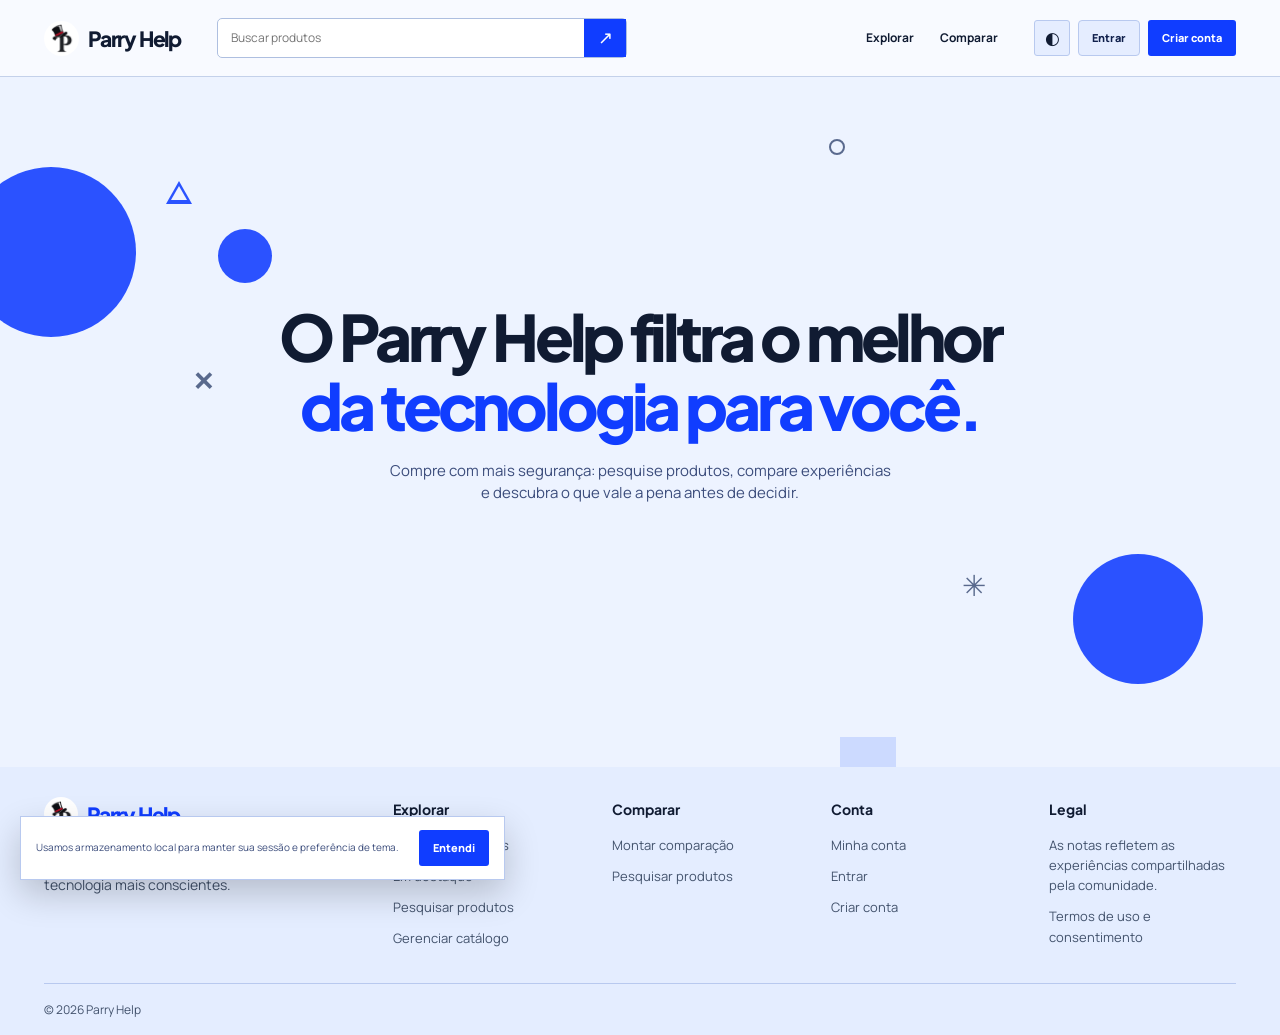
<file: frontend/index.html>
<!doctype html>
<html lang="pt-BR">
  <head>
    <meta charset="utf-8" />
    <meta name="viewport" content="width=device-width,initial-scale=1" />
    <meta name="theme-color" content="#071a43" />
    <meta
      name="description"
      content="Parry Help reúne avaliações reais para ajudar você a escolher tecnologia com mais clareza."
    />
    <title>Parry Help — tecnologia com contexto</title>
    <link rel="icon" href="assets/logo.png" type="image/png" />
    <link rel="stylesheet" href="css/site.css?v=css-modules-1" />
  </head>
  <body data-page="home">
    <div data-site-header></div>
    <main>
      <section class="home-hero wrap">
        <div class="hero-copy">
          <h1>
            O Parry Help filtra o melhor
            <span>da tecnologia para você.</span>
          </h1>
          <p class="lead">
            Compre com mais segurança: pesquise produtos, compare experiências e
            descubra o que vale a pena antes de decidir.
          </p>
        </div>
        <div class="hero-art" aria-hidden="true">
          <span class="geo geo-disc geo-disc-left"></span>
          <span class="geo geo-disc geo-disc-small"></span>
          <span class="geo geo-disc geo-disc-bottom"></span>
          <span class="geo geo-ring"></span>
          <span class="geo geo-triangle"></span>
          <span class="geo geo-cross geo-cross-two">×</span>
          <span class="geo geo-star">✳</span>
          <span class="geo geo-square"></span>
        </div>
      </section>
    </main>
    <footer class="site-footer">
      <div class="footer-main wrap">
        <div class="footer-brand-column">
          <a
            class="brand"
            href="index.html"
            aria-label="Parry Help, página inicial"
          >
            <img src="assets/logo.png" alt="" />
            <span>Parry Help</span>
          </a>
          <p>Experiências reais para escolhas de tecnologia mais conscientes.</p>
        </div>
        <div class="footer-nav-column">
          <h2>Explorar</h2>
          <a href="catalogo.html">Todos os produtos</a>
          <a href="catalogo.html">Em destaque</a>
          <a href="catalogo.html">Pesquisar produtos</a>
          <a href="gerenciar.html">Gerenciar catálogo</a>
        </div>
        <div class="footer-nav-column">
          <h2>Comparar</h2>
          <a href="comparar.html">Montar comparação</a>
          <a href="catalogo.html">Pesquisar produtos</a>
        </div>
        <div class="footer-nav-column">
          <h2>Conta</h2>
          <a href="conta.html">Minha conta</a>
          <button type="button" data-open-auth data-auth-mode="login">
            Entrar
          </button>
          <button type="button" data-open-auth data-auth-mode="register">
            Criar conta
          </button>
        </div>
        <div class="footer-nav-column">
          <h2>Legal</h2>
          <p>As notas refletem as experiências compartilhadas pela comunidade.</p>
        </div>
      </div>
      <div class="footer-bottom wrap">
        <span>© <span data-year></span> Parry Help</span>
      </div>
    </footer>
    <div data-global-ui></div>
    <script type="module" src="js/common.js?v=parry-help-1"></script>
  </body>
</html>
</file>
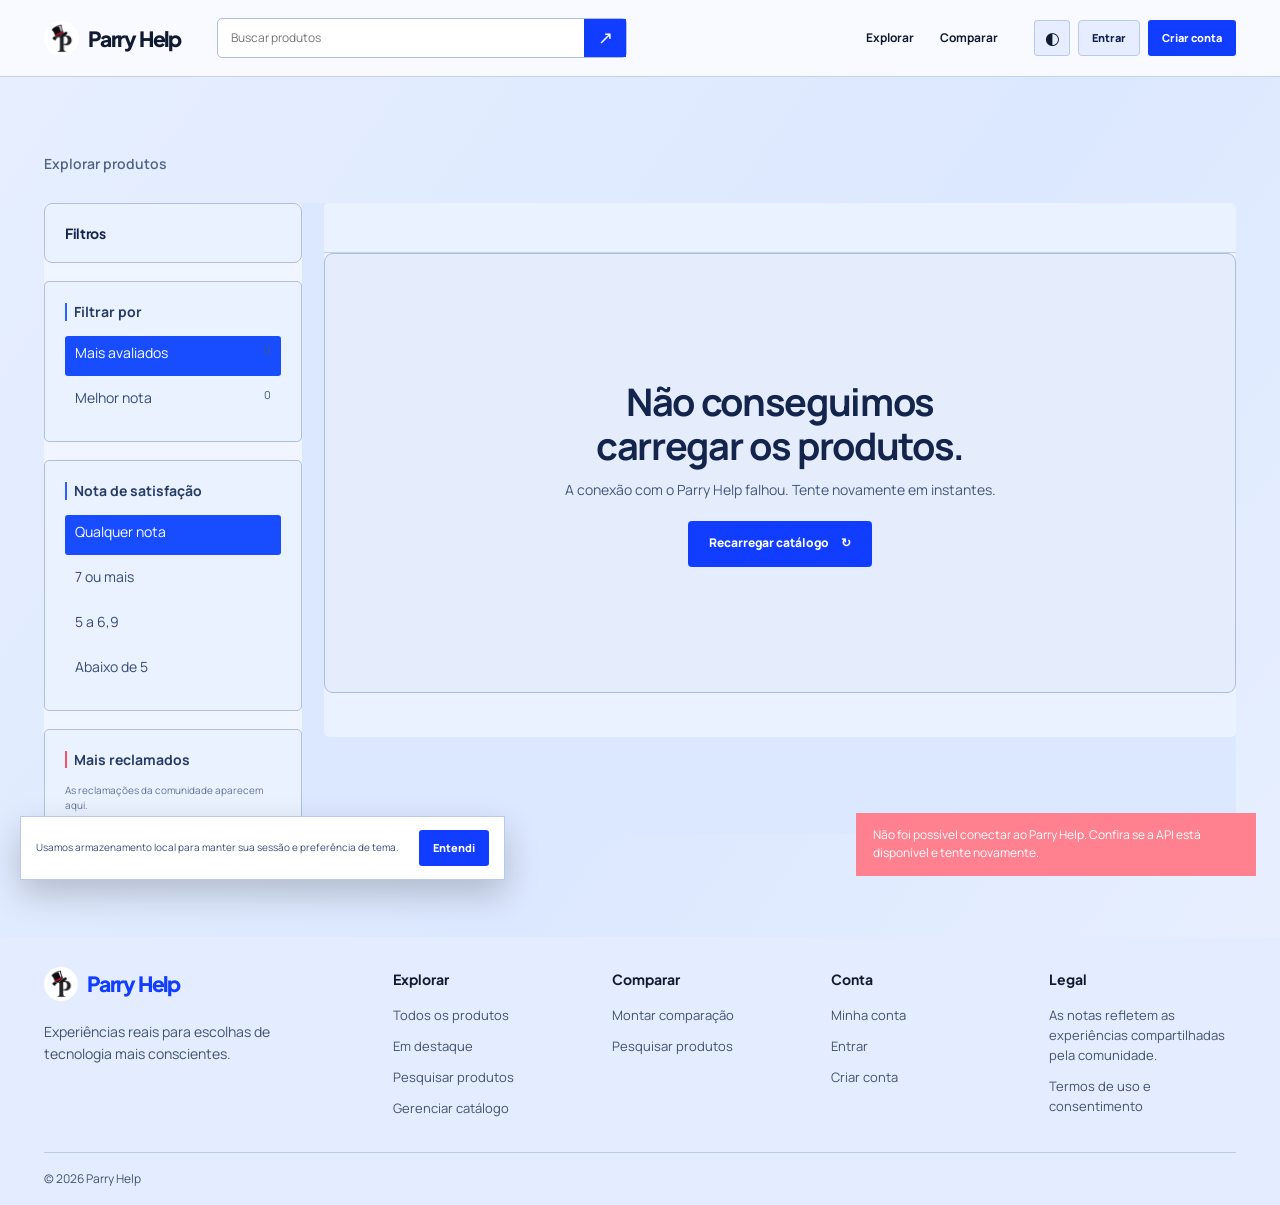
<file: frontend/catalogo.html>
<!doctype html>
<html lang="pt-BR">
  <head>
    <meta charset="utf-8" />
    <meta name="viewport" content="width=device-width,initial-scale=1" />
    <meta
      name="description"
      content="Pesquise e compare produtos de tecnologia avaliados pela comunidade."
    />
    <title>Explorar produtos — Parry Help</title>
    <link rel="icon" href="assets/logo.png" type="image/png" />
    <link rel="stylesheet" href="css/site.css?v=css-modules-1" />
  </head>
  <body data-page="catalog">
    <div data-site-header></div>
    <main class="wrap page-main catalog-main">
      <header class="page-intro">
        <p class="eyebrow">Explorar produtos</p>
        <h1>Catálogo de produtos avaliados pela comunidade</h1>
      </header>
      <div class="catalog-layout">
        <button class="catalog-filter-toggle" type="button" data-filter-toggle aria-expanded="false" aria-controls="catalog-filters">
          Filtrar produtos <span aria-hidden="true">☷</span>
        </button>
        <div class="catalog-filter-backdrop" data-filter-backdrop></div>
        <aside class="filter-rail" id="catalog-filters" aria-label="Filtros do catálogo">
          <div class="filter-head">
            <h2>Filtros</h2>
            <div class="filter-head-actions">
              <button class="clear-action" type="button" data-clear-filters hidden>
                <span aria-hidden="true">×</span>
                <span>Limpar</span>
              </button>
              <button class="filter-close" type="button" data-filter-close aria-label="Fechar filtros">×</button>
            </div>
          </div>
          <section class="filter-group ranking-group">
            <h3>Filtrar por</h3>
            <ul data-ranking-filters>
              <li class="skeleton-line"></li>
              <li class="skeleton-line"></li>
            </ul>
          </section>
          <section class="filter-group rating-group">
            <h3>Nota de satisfação</h3>
            <ul data-rating-filters></ul>
          </section>
          <section class="filter-group top-products-group">
            <h3 class="complaints-heading">Mais reclamados</h3>
            <ol class="top-products-list" data-top-products>
              <li class="skeleton-line"></li>
              <li class="skeleton-line"></li>
            </ol>
          </section>
        </aside>
        <section class="catalog-results" aria-live="polite">
          <div class="results-top">
            <p data-results-count>Carregando catálogo…</p>
            <p data-search-status></p>
          </div>
          <div class="product-list" data-product-list>
            <div class="skeleton-row"></div>
            <div class="skeleton-row"></div>
            <div class="skeleton-row"></div>
          </div>
          <nav class="pagination" aria-label="Paginação" data-pagination></nav>
        </section>
      </div>
    </main>
    <footer class="site-footer">
      <div class="footer-main wrap">
        <div class="footer-brand-column">
          <a class="brand" href="index.html" aria-label="Parry Help, página inicial">
            <img src="assets/logo.png" alt="" />
            <span>Parry Help</span>
          </a>
          <p>Experiências reais para escolhas de tecnologia mais conscientes.</p>
        </div>
        <div class="footer-nav-column">
          <h2>Explorar</h2>
          <a href="catalogo.html">Todos os produtos</a>
          <a href="catalogo.html">Em destaque</a>
          <a href="catalogo.html">Pesquisar produtos</a>
          <a href="gerenciar.html">Gerenciar catálogo</a>
        </div>
        <div class="footer-nav-column">
          <h2>Comparar</h2>
          <a href="comparar.html">Montar comparação</a>
          <a href="catalogo.html">Pesquisar produtos</a>
        </div>
        <div class="footer-nav-column">
          <h2>Conta</h2>
          <a href="conta.html">Minha conta</a>
          <button type="button" data-open-auth data-auth-mode="login">Entrar</button>
          <button type="button" data-open-auth data-auth-mode="register">Criar conta</button>
        </div>
        <div class="footer-nav-column">
          <h2>Legal</h2>
          <p>As notas refletem as experiências compartilhadas pela comunidade.</p>
        </div>
      </div>
      <div class="footer-bottom wrap">
        <span>© <span data-year></span> Parry Help</span>
      </div>
    </footer>
    <div data-global-ui></div>
    <script type="module" src="js/common.js?v=parry-help-1"></script>
    <script type="module" src="js/catalog.js?v=parry-help-1"></script>
  </body>
</html>
</file>
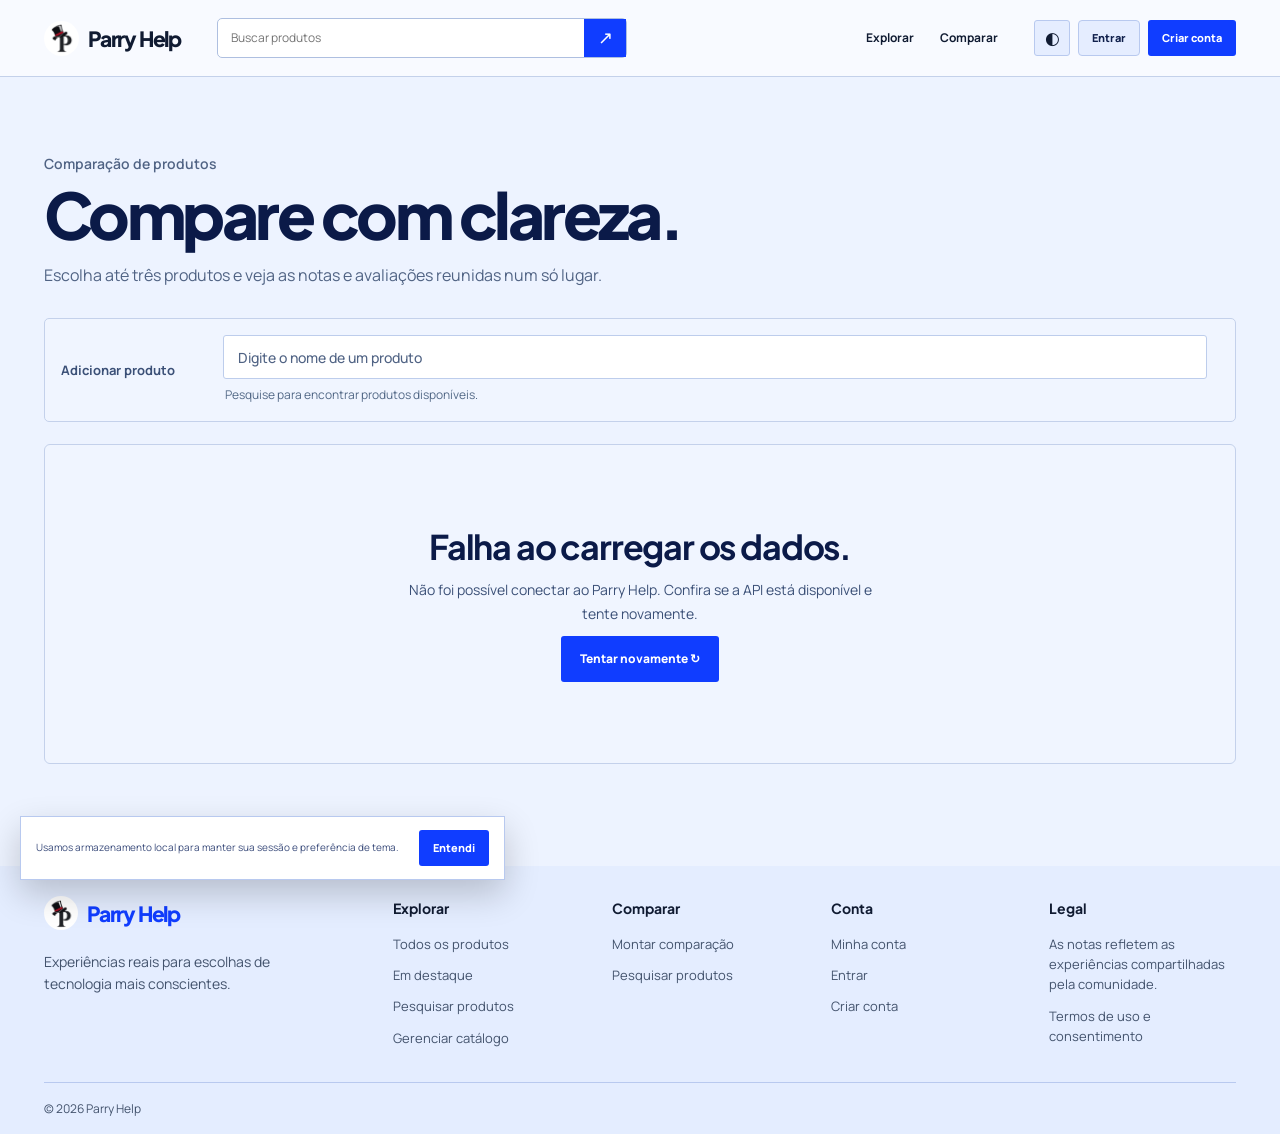
<file: frontend/comparar.html>
<!doctype html>
<html lang="pt-BR">
  <head>
    <meta charset="utf-8" />
    <meta name="viewport" content="width=device-width,initial-scale=1" />
    <meta
      name="description"
      content="Compare lado a lado produtos avaliados pela comunidade Parry Help."
    />
    <title>Comparar produtos — Parry Help</title>
    <link rel="icon" href="assets/logo.png" type="image/png" />
    <link rel="stylesheet" href="css/site.css?v=css-modules-1" />
  </head>
  <body data-page="compare">
    <div data-site-header></div>
    <main class="wrap page-main">
      <header class="page-intro">
        <p class="eyebrow">Comparação de produtos</p>
        <h1>Compare com clareza.</h1>
        <p>
          Escolha até três produtos e veja as notas e avaliações reunidas num só
          lugar.
        </p>
      </header>
      <div class="compare-controls">
        <label for="compare-search">Adicionar produto</label>
        <div class="compare-search">
          <input id="compare-search" type="search" role="combobox" aria-autocomplete="list" aria-expanded="false" aria-controls="compare-product-options" placeholder="Digite o nome de um produto" autocomplete="off" />
          <div class="compare-search-options" id="compare-product-options" role="listbox" hidden></div>
          <p class="compare-search-hint" data-compare-search-hint>Pesquise para encontrar produtos disponíveis.</p>
        </div>
        <button class="clear-action" type="button" data-clear-compare hidden>
          <span aria-hidden="true">×</span>
          <span>Limpar comparação</span>
        </button>
      </div>
      <div data-compare-content>
        <div class="empty-state">
          <h2>Sua comparação começa aqui.</h2>
          <p>
            Adicione produtos para conferir nota, categoria e volume de
            avaliações lado a lado.
          </p>
        </div>
      </div>
    </main>
    <footer class="site-footer">
      <div class="footer-main wrap">
        <div class="footer-brand-column">
          <a class="brand" href="index.html" aria-label="Parry Help, página inicial">
            <img src="assets/logo.png" alt="" />
            <span>Parry Help</span>
          </a>
          <p>Experiências reais para escolhas de tecnologia mais conscientes.</p>
        </div>
        <div class="footer-nav-column">
          <h2>Explorar</h2>
          <a href="catalogo.html">Todos os produtos</a>
          <a href="catalogo.html">Em destaque</a>
          <a href="catalogo.html">Pesquisar produtos</a>
          <a href="gerenciar.html">Gerenciar catálogo</a>
        </div>
        <div class="footer-nav-column">
          <h2>Comparar</h2>
          <a href="comparar.html">Montar comparação</a>
          <a href="catalogo.html">Pesquisar produtos</a>
        </div>
        <div class="footer-nav-column">
          <h2>Conta</h2>
          <a href="conta.html">Minha conta</a>
          <button type="button" data-open-auth data-auth-mode="login">Entrar</button>
          <button type="button" data-open-auth data-auth-mode="register">Criar conta</button>
        </div>
        <div class="footer-nav-column">
          <h2>Legal</h2>
          <p>As notas refletem as experiências compartilhadas pela comunidade.</p>
        </div>
      </div>
      <div class="footer-bottom wrap">
        <span>© <span data-year></span> Parry Help</span>
      </div>
    </footer>
    <div data-global-ui></div>
    <script type="module" src="js/common.js?v=parry-help-1"></script>
    <script type="module" src="js/compare.js?v=parry-help-1"></script>
  </body>
</html>
</file>
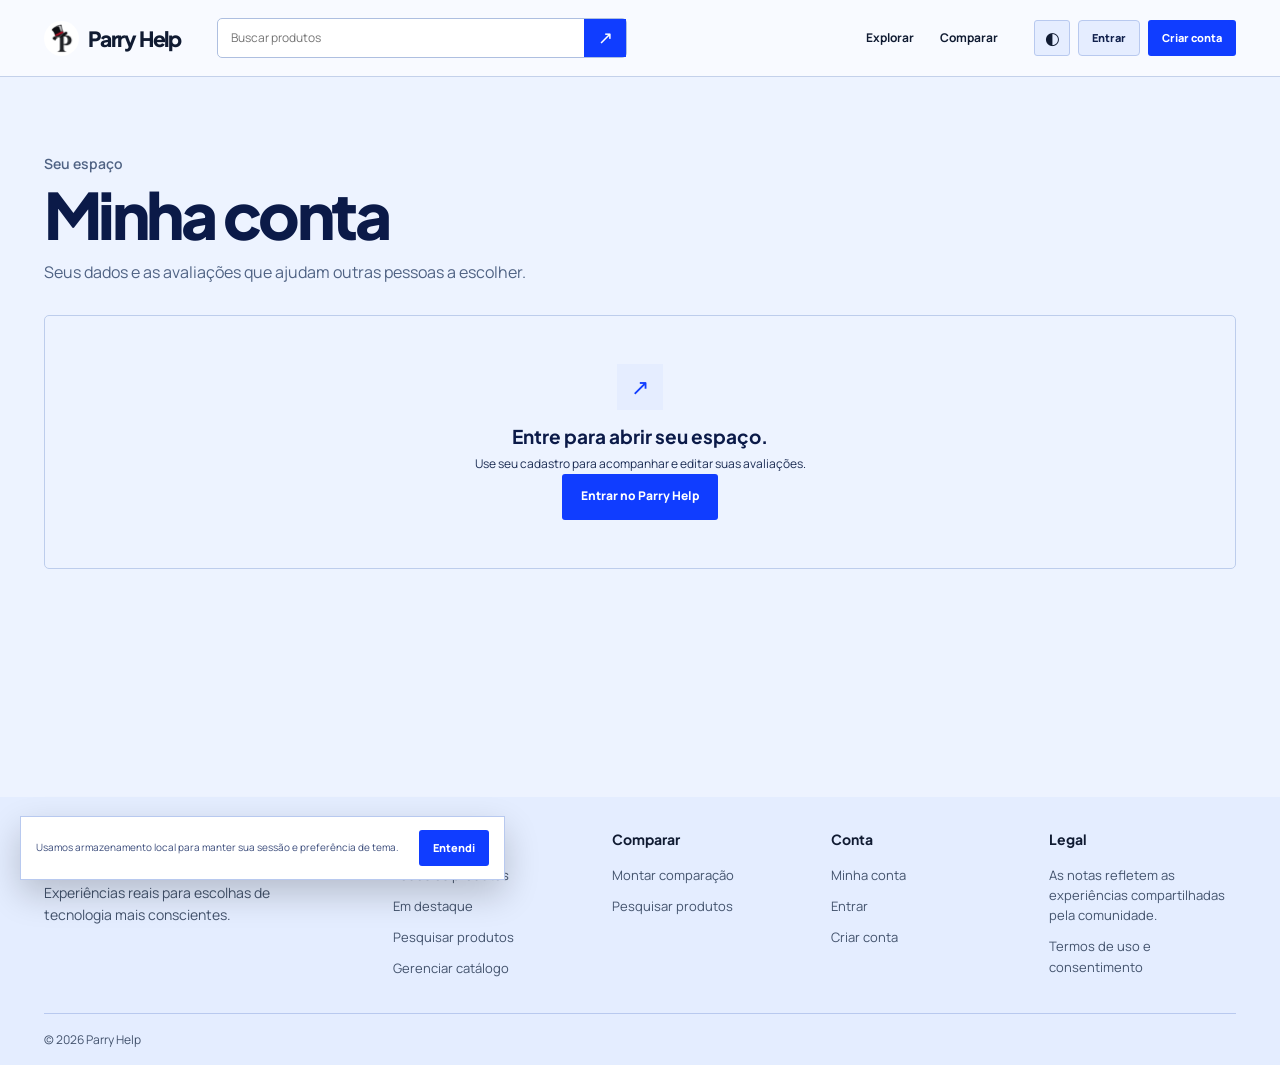
<file: frontend/conta.html>
<!doctype html>
<html lang="pt-BR">
  <head>
    <meta charset="utf-8" />
    <meta name="viewport" content="width=device-width,initial-scale=1" />
    <meta
      name="description"
      content="Gerencie sua conta e acompanhe suas avaliações no Parry Help."
    />
    <title>Minha conta — Parry Help</title>
    <link rel="icon" href="assets/logo.png" type="image/png" />
    <link rel="stylesheet" href="css/site.css?v=css-modules-1" />
  </head>
  <body data-page="account">
    <div data-site-header></div>
    <main class="wrap page-main account-page">
      <header class="page-intro">
        <p class="eyebrow">Seu espaço</p>
        <h1>Minha conta</h1>
        <p>Seus dados e as avaliações que ajudam outras pessoas a escolher.</p>
      </header>
      <div data-account-content>
        <div class="skeleton-row"></div>
      </div>
    </main>
    <footer class="site-footer">
      <div class="footer-main wrap">
        <div class="footer-brand-column">
          <a class="brand" href="index.html" aria-label="Parry Help, página inicial">
            <img src="assets/logo.png" alt="" />
            <span>Parry Help</span>
          </a>
          <p>Experiências reais para escolhas de tecnologia mais conscientes.</p>
        </div>
        <div class="footer-nav-column">
          <h2>Explorar</h2>
          <a href="catalogo.html">Todos os produtos</a>
          <a href="catalogo.html">Em destaque</a>
          <a href="catalogo.html">Pesquisar produtos</a>
          <a href="gerenciar.html">Gerenciar catálogo</a>
        </div>
        <div class="footer-nav-column">
          <h2>Comparar</h2>
          <a href="comparar.html">Montar comparação</a>
          <a href="catalogo.html">Pesquisar produtos</a>
        </div>
        <div class="footer-nav-column">
          <h2>Conta</h2>
          <a href="conta.html">Minha conta</a>
          <button type="button" data-open-auth data-auth-mode="login">Entrar</button>
          <button type="button" data-open-auth data-auth-mode="register">Criar conta</button>
        </div>
        <div class="footer-nav-column">
          <h2>Legal</h2>
          <p>As notas refletem as experiências compartilhadas pela comunidade.</p>
        </div>
      </div>
      <div class="footer-bottom wrap">
        <span>© <span data-year></span> Parry Help</span>
      </div>
    </footer>
    <div data-global-ui></div>
    <script type="module" src="js/common.js?v=parry-help-1"></script>
    <script type="module" src="js/account.js?v=parry-help-1"></script>
  </body>
</html>
</file>
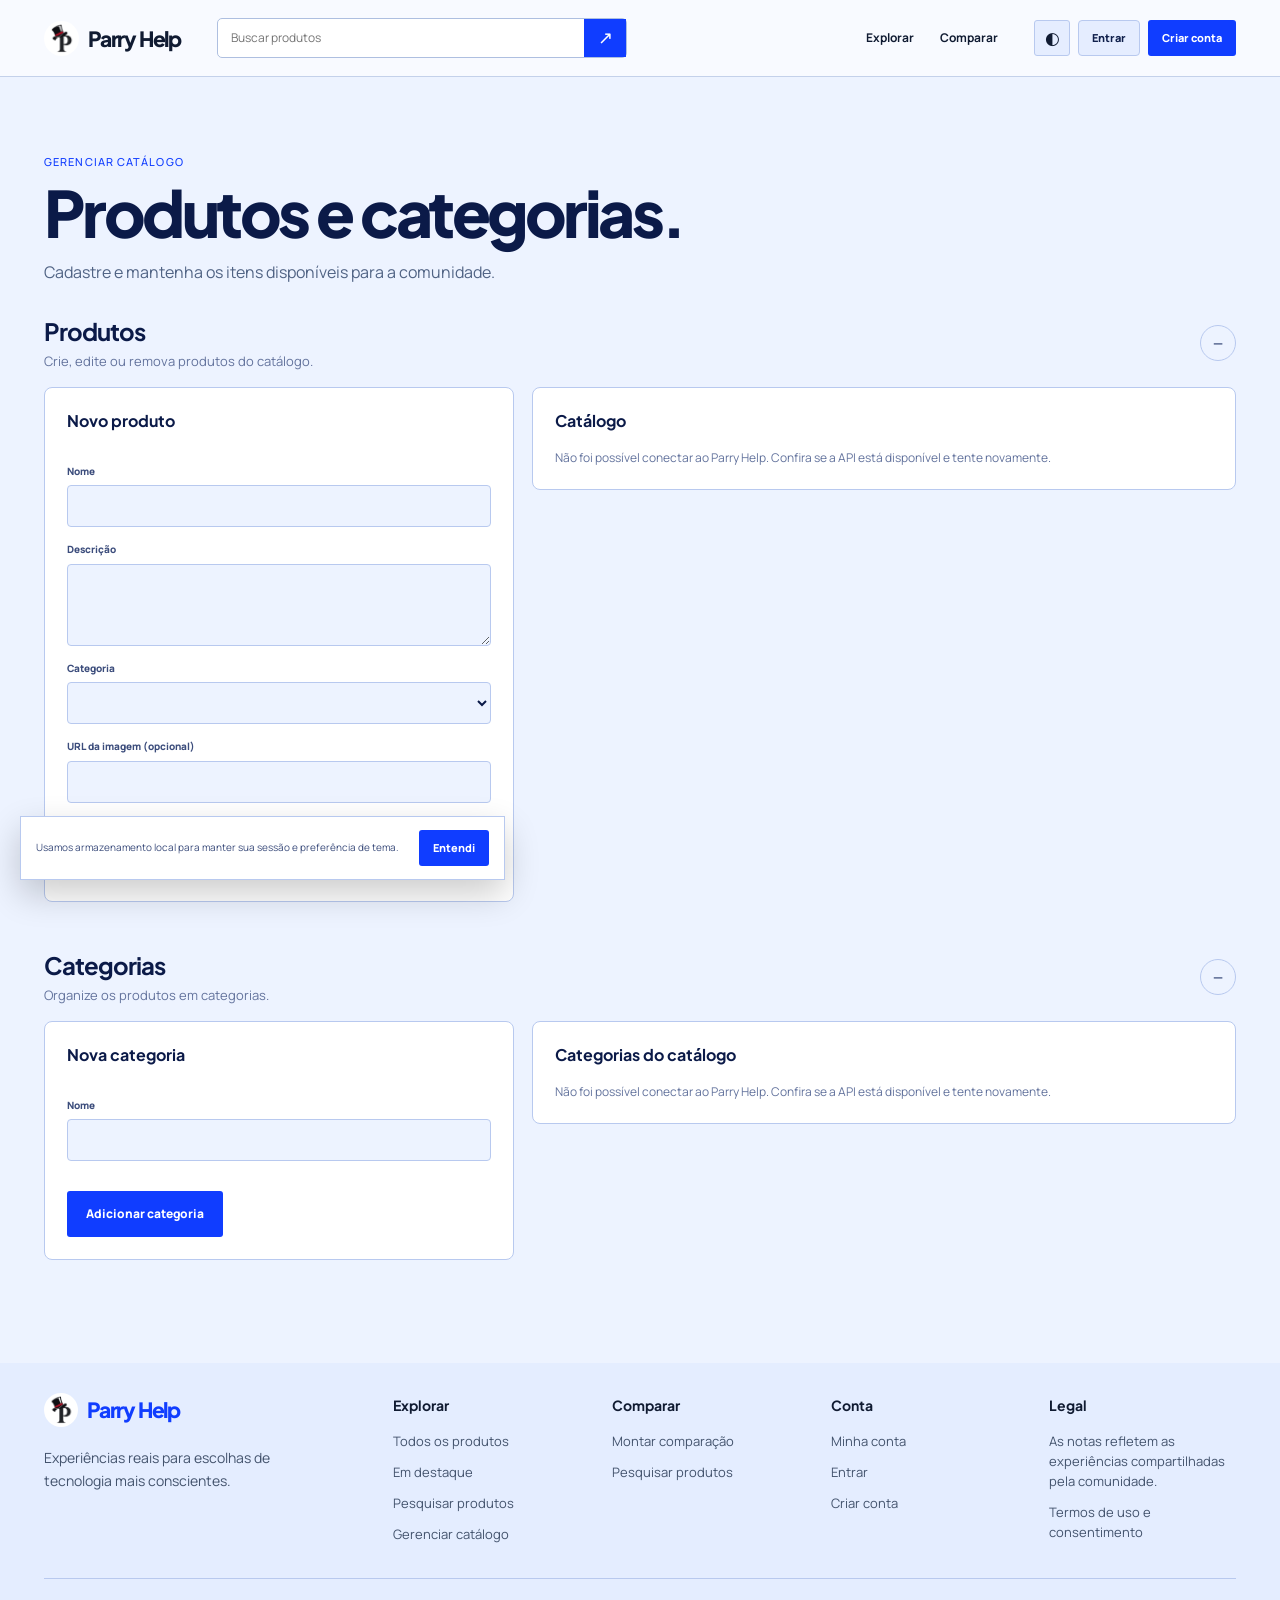
<file: frontend/gerenciar.html>
<!doctype html>
<html lang="pt-BR">
  <head>
    <meta charset="utf-8" />
    <meta name="viewport" content="width=device-width,initial-scale=1" />
    <meta name="description" content="Gerencie os produtos e categorias do catálogo Parry Help." />
    <title>Gerenciar catálogo — Parry Help</title>
    <link rel="icon" href="assets/logo.png" type="image/png" />
    <link rel="stylesheet" href="css/site.css?v=css-modules-1" />
  </head>
  <body data-page="manage">
    <div data-site-header></div>
    <main class="wrap page-main manage-main">
      <header class="page-intro">
        <p class="eyebrow">Gerenciar catálogo</p>
        <h1>Produtos e categorias.</h1>
        <p>Cadastre e mantenha os itens disponíveis para a comunidade.</p>
      </header>

      <section class="manage-section" aria-labelledby="products-title">
        <div class="manage-section-heading">
          <div>
            <h2 id="products-title">Produtos</h2>
            <p>Crie, edite ou remova produtos do catálogo.</p>
          </div>
          <span class="manage-count" data-products-count>—</span>
        </div>
        <div class="manage-grid">
          <form class="manage-panel manage-form" data-product-form>
            <h3 data-product-form-title>Novo produto</h3>
            <input type="hidden" name="id" />
            <div class="field-wrap">
              <label for="manage-product-name">Nome</label>
              <input id="manage-product-name" name="nome" maxlength="100" required />
            </div>
            <div class="field-wrap">
              <label for="manage-product-description">Descrição</label>
              <textarea id="manage-product-description" name="descricao" maxlength="120" required></textarea>
            </div>
            <div class="field-wrap">
              <label for="manage-product-category">Categoria</label>
              <select id="manage-product-category" name="categoria_id" required></select>
            </div>
            <div class="field-wrap">
              <label for="manage-product-image">URL da imagem (opcional)</label>
              <input id="manage-product-image" name="imagem_url" type="url" maxlength="500" />
            </div>
            <p class="form-error" data-product-error role="alert"></p>
            <div class="manage-actions">
              <button class="button button-primary" type="submit" data-product-submit>Adicionar produto</button>
              <button class="button button-quiet" type="button" data-product-cancel hidden>Cancelar</button>
            </div>
          </form>
          <div class="manage-panel manage-list-panel">
            <h3>Catálogo</h3>
            <div class="manage-list" data-products-list aria-live="polite">
              <p class="manage-empty">Carregando produtos…</p>
            </div>
          </div>
        </div>
      </section>

      <section class="manage-section" aria-labelledby="categories-title">
        <div class="manage-section-heading">
          <div>
            <h2 id="categories-title">Categorias</h2>
            <p>Organize os produtos em categorias.</p>
          </div>
          <span class="manage-count" data-categories-count>—</span>
        </div>
        <div class="manage-grid">
          <form class="manage-panel manage-form" data-category-form>
            <h3 data-category-form-title>Nova categoria</h3>
            <input type="hidden" name="id" />
            <div class="field-wrap">
              <label for="manage-category-name">Nome</label>
              <input id="manage-category-name" name="nome" maxlength="100" required />
            </div>
            <p class="form-error" data-category-error role="alert"></p>
            <div class="manage-actions">
              <button class="button button-primary" type="submit" data-category-submit>Adicionar categoria</button>
              <button class="button button-quiet" type="button" data-category-cancel hidden>Cancelar</button>
            </div>
          </form>
          <div class="manage-panel manage-list-panel">
            <h3>Categorias do catálogo</h3>
            <div class="manage-list" data-categories-list aria-live="polite">
              <p class="manage-empty">Carregando categorias…</p>
            </div>
          </div>
        </div>
      </section>
    </main>

    <footer class="site-footer">
      <div class="footer-main wrap">
        <div class="footer-brand-column">
          <a class="brand" href="index.html" aria-label="Parry Help, página inicial">
            <img src="assets/logo.png" alt="" />
            <span>Parry Help</span>
          </a>
          <p>Experiências reais para escolhas de tecnologia mais conscientes.</p>
        </div>
        <div class="footer-nav-column">
          <h2>Explorar</h2>
          <a href="catalogo.html">Todos os produtos</a>
          <a href="catalogo.html">Em destaque</a>
          <a href="catalogo.html">Pesquisar produtos</a>
          <a href="gerenciar.html">Gerenciar catálogo</a>
        </div>
        <div class="footer-nav-column">
          <h2>Comparar</h2>
          <a href="comparar.html">Montar comparação</a>
          <a href="catalogo.html">Pesquisar produtos</a>
        </div>
        <div class="footer-nav-column">
          <h2>Conta</h2>
          <a href="conta.html">Minha conta</a>
          <button type="button" data-open-auth data-auth-mode="login">Entrar</button>
          <button type="button" data-open-auth data-auth-mode="register">Criar conta</button>
        </div>
        <div class="footer-nav-column">
          <h2>Legal</h2>
          <p>As notas refletem as experiências compartilhadas pela comunidade.</p>
        </div>
      </div>
      <div class="footer-bottom wrap">
        <span>© <span data-year></span> Parry Help</span>
      </div>
    </footer>
    <div data-global-ui></div>
    <script type="module" src="js/common.js?v=parry-help-1"></script>
    <script type="module" src="js/gerenciar.js?v=parry-help-1"></script>
  </body>
</html>
</file>
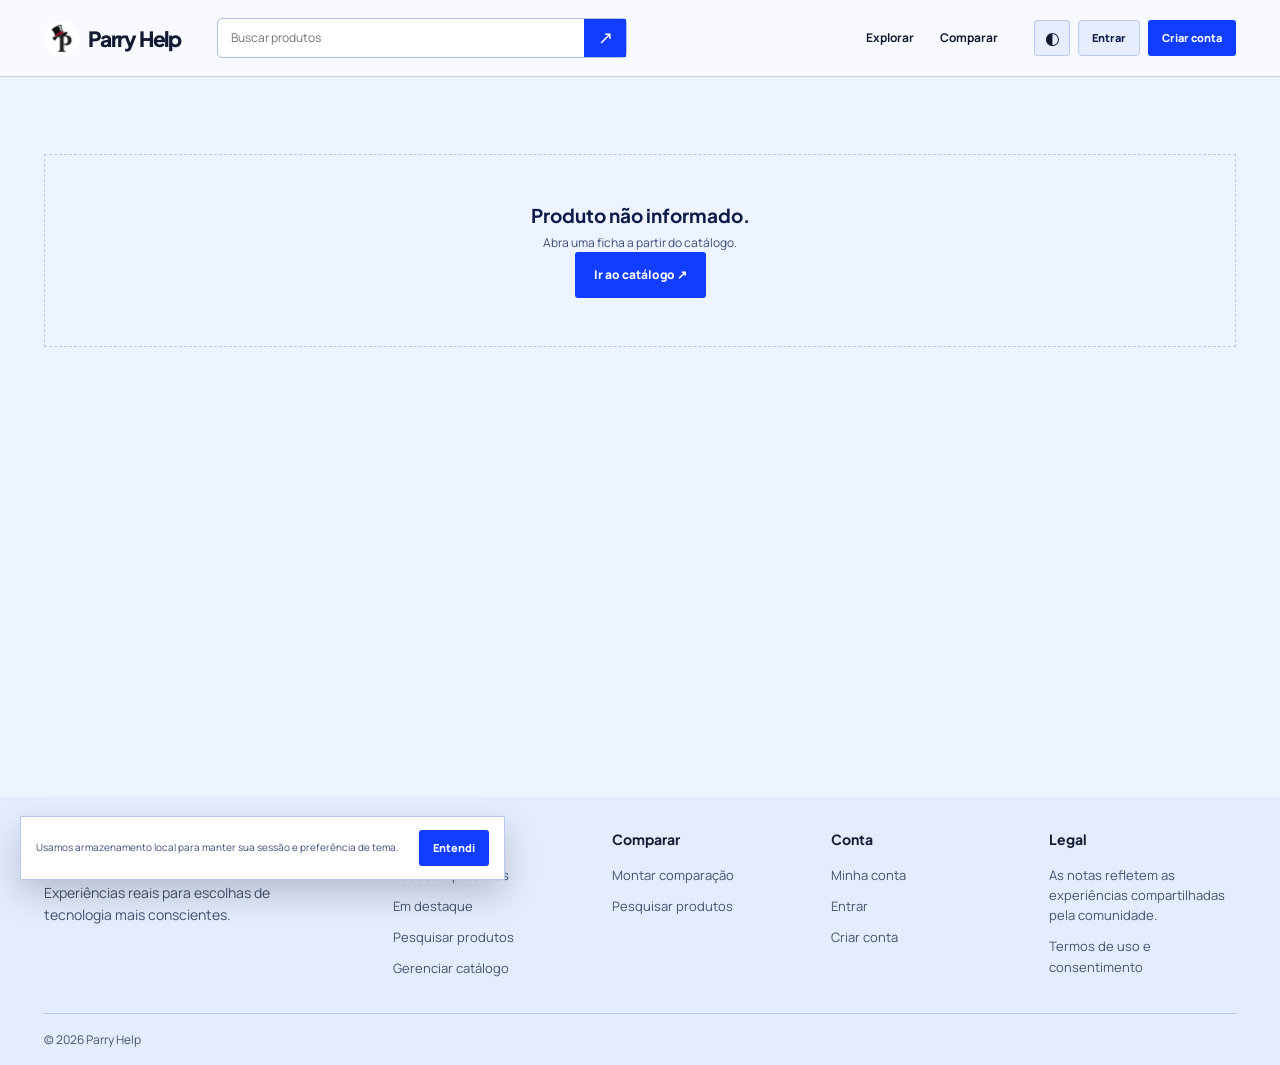
<file: frontend/produto.html>
<!doctype html>
<html lang="pt-BR">
  <head>
    <meta charset="utf-8" />
    <meta name="viewport" content="width=device-width,initial-scale=1" />
    <meta
      name="description"
      content="Detalhes, nota geral e avaliações da comunidade sobre um produto de tecnologia."
    />
    <title>Produto — Parry Help</title>
    <link rel="icon" href="assets/logo.png" type="image/png" />
    <link rel="stylesheet" href="css/site.css?v=css-modules-1" />
  </head>
  <body data-page="product">
    <div data-site-header></div>
    <main class="wrap page-main" data-product-shell>
      <div class="skeleton-detail"></div>
    </main>
    <footer class="site-footer">
      <div class="footer-main wrap">
        <div class="footer-brand-column">
          <a class="brand" href="index.html" aria-label="Parry Help, página inicial">
            <img src="assets/logo.png" alt="" />
            <span>Parry Help</span>
          </a>
          <p>Experiências reais para escolhas de tecnologia mais conscientes.</p>
        </div>
        <div class="footer-nav-column">
          <h2>Explorar</h2>
          <a href="catalogo.html">Todos os produtos</a>
          <a href="catalogo.html">Em destaque</a>
          <a href="catalogo.html">Pesquisar produtos</a>
          <a href="gerenciar.html">Gerenciar catálogo</a>
        </div>
        <div class="footer-nav-column">
          <h2>Comparar</h2>
          <a href="comparar.html">Montar comparação</a>
          <a href="catalogo.html">Pesquisar produtos</a>
        </div>
        <div class="footer-nav-column">
          <h2>Conta</h2>
          <a href="conta.html">Minha conta</a>
          <button type="button" data-open-auth data-auth-mode="login">Entrar</button>
          <button type="button" data-open-auth data-auth-mode="register">Criar conta</button>
        </div>
        <div class="footer-nav-column">
          <h2>Legal</h2>
          <p>As notas refletem as experiências compartilhadas pela comunidade.</p>
        </div>
      </div>
      <div class="footer-bottom wrap">
        <span>© <span data-year></span> Parry Help</span>
      </div>
    </footer>
    <div data-global-ui></div>
    <script type="module" src="js/common.js?v=parry-help-1"></script>
    <script type="module" src="js/produto.js?v=parry-help-1"></script>
  </body>
</html>
</file>
<file: frontend/css/site.css>
@import url("foundation.css");
@import url("shared-responsive.css");
@import url("themes-and-shared.css");
@import url("page-styles.css");
@import url("page-refinements.css");
@import url("auth-and-terms.css");
@import url("page-layout-and-management.css");
</file>
